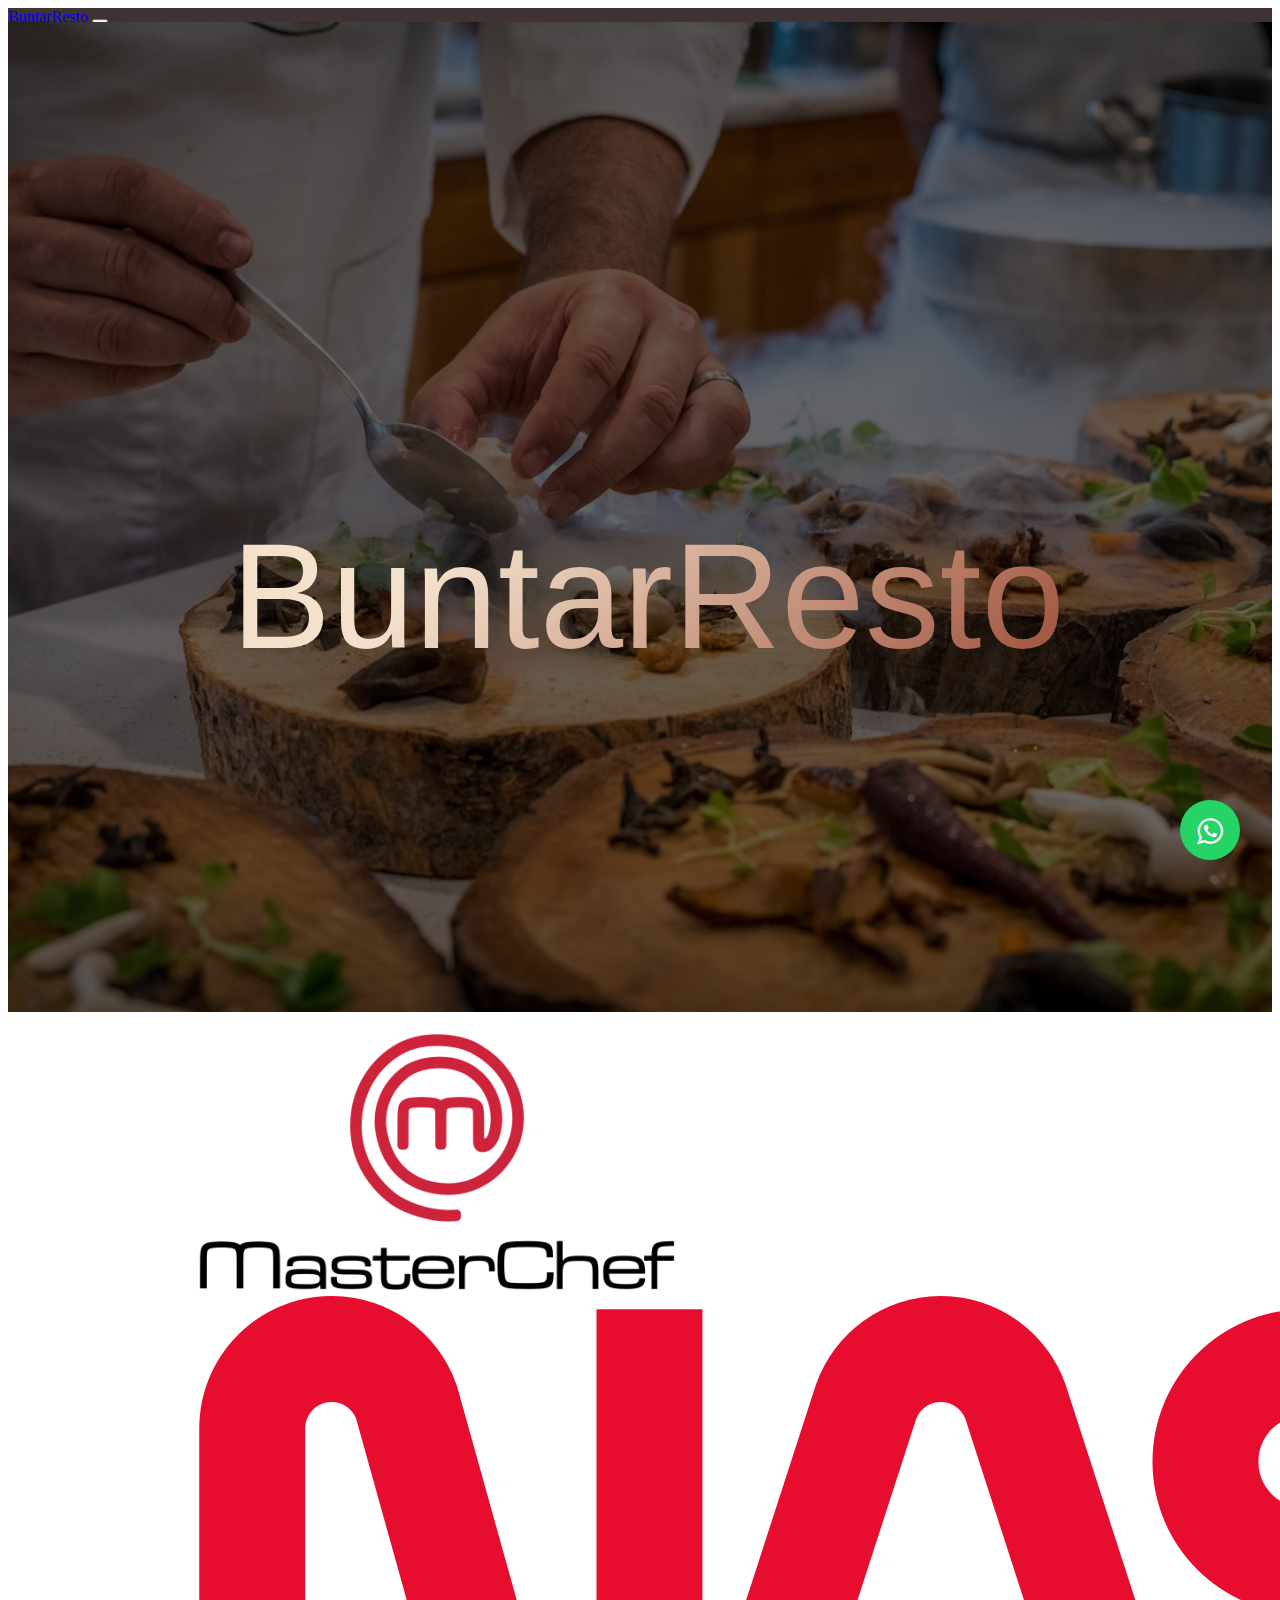
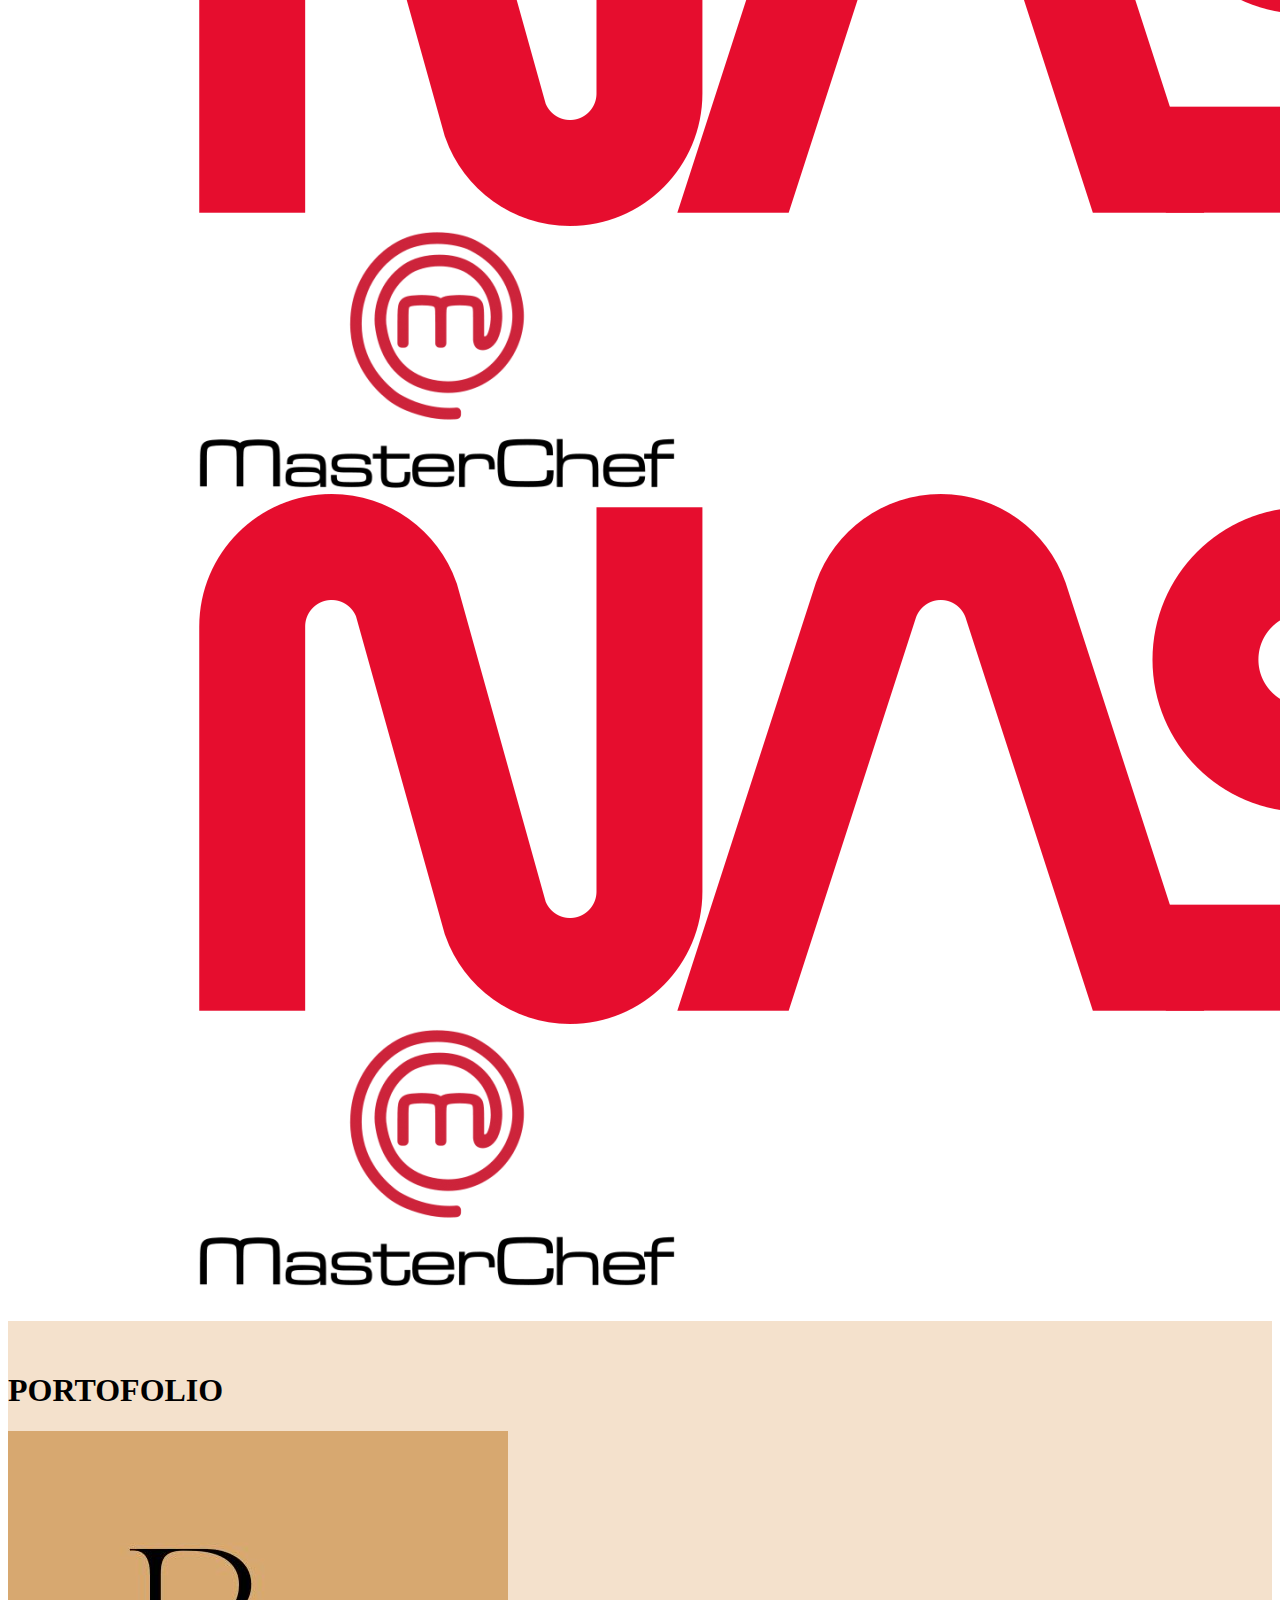
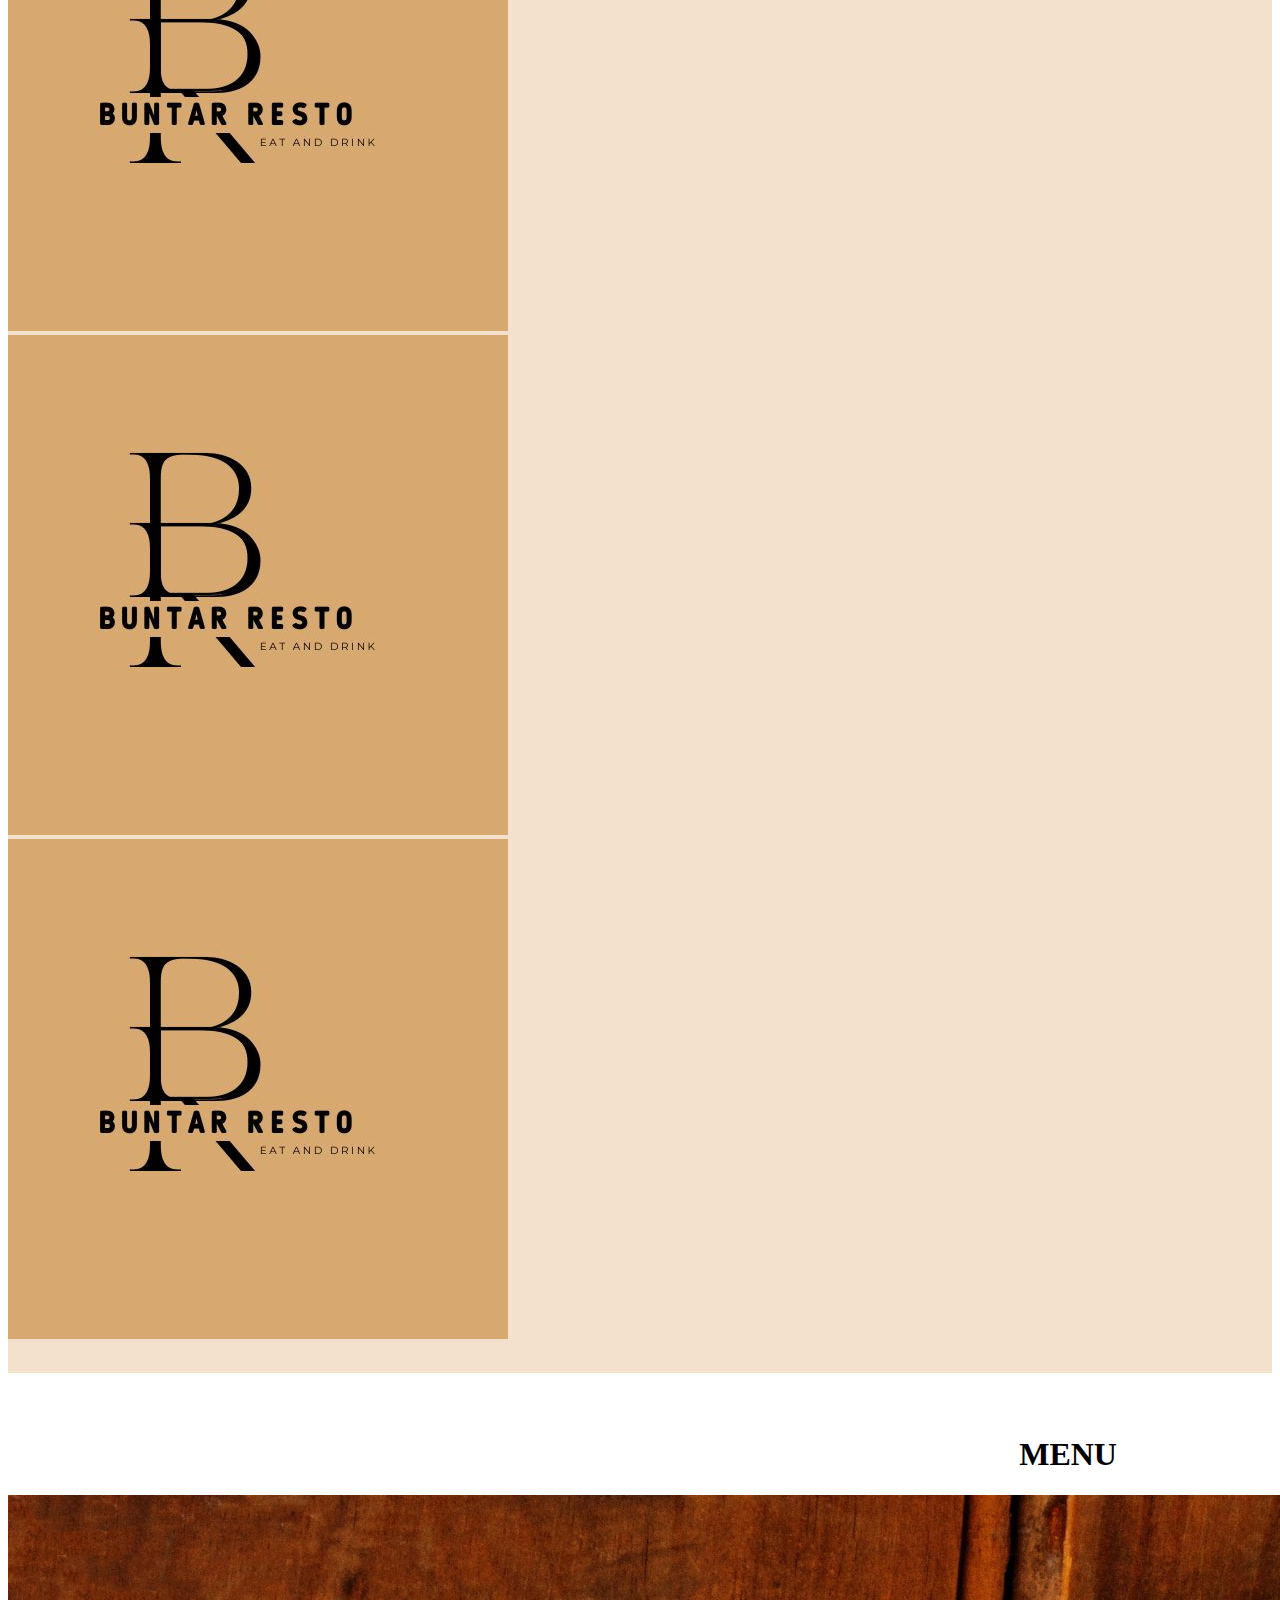
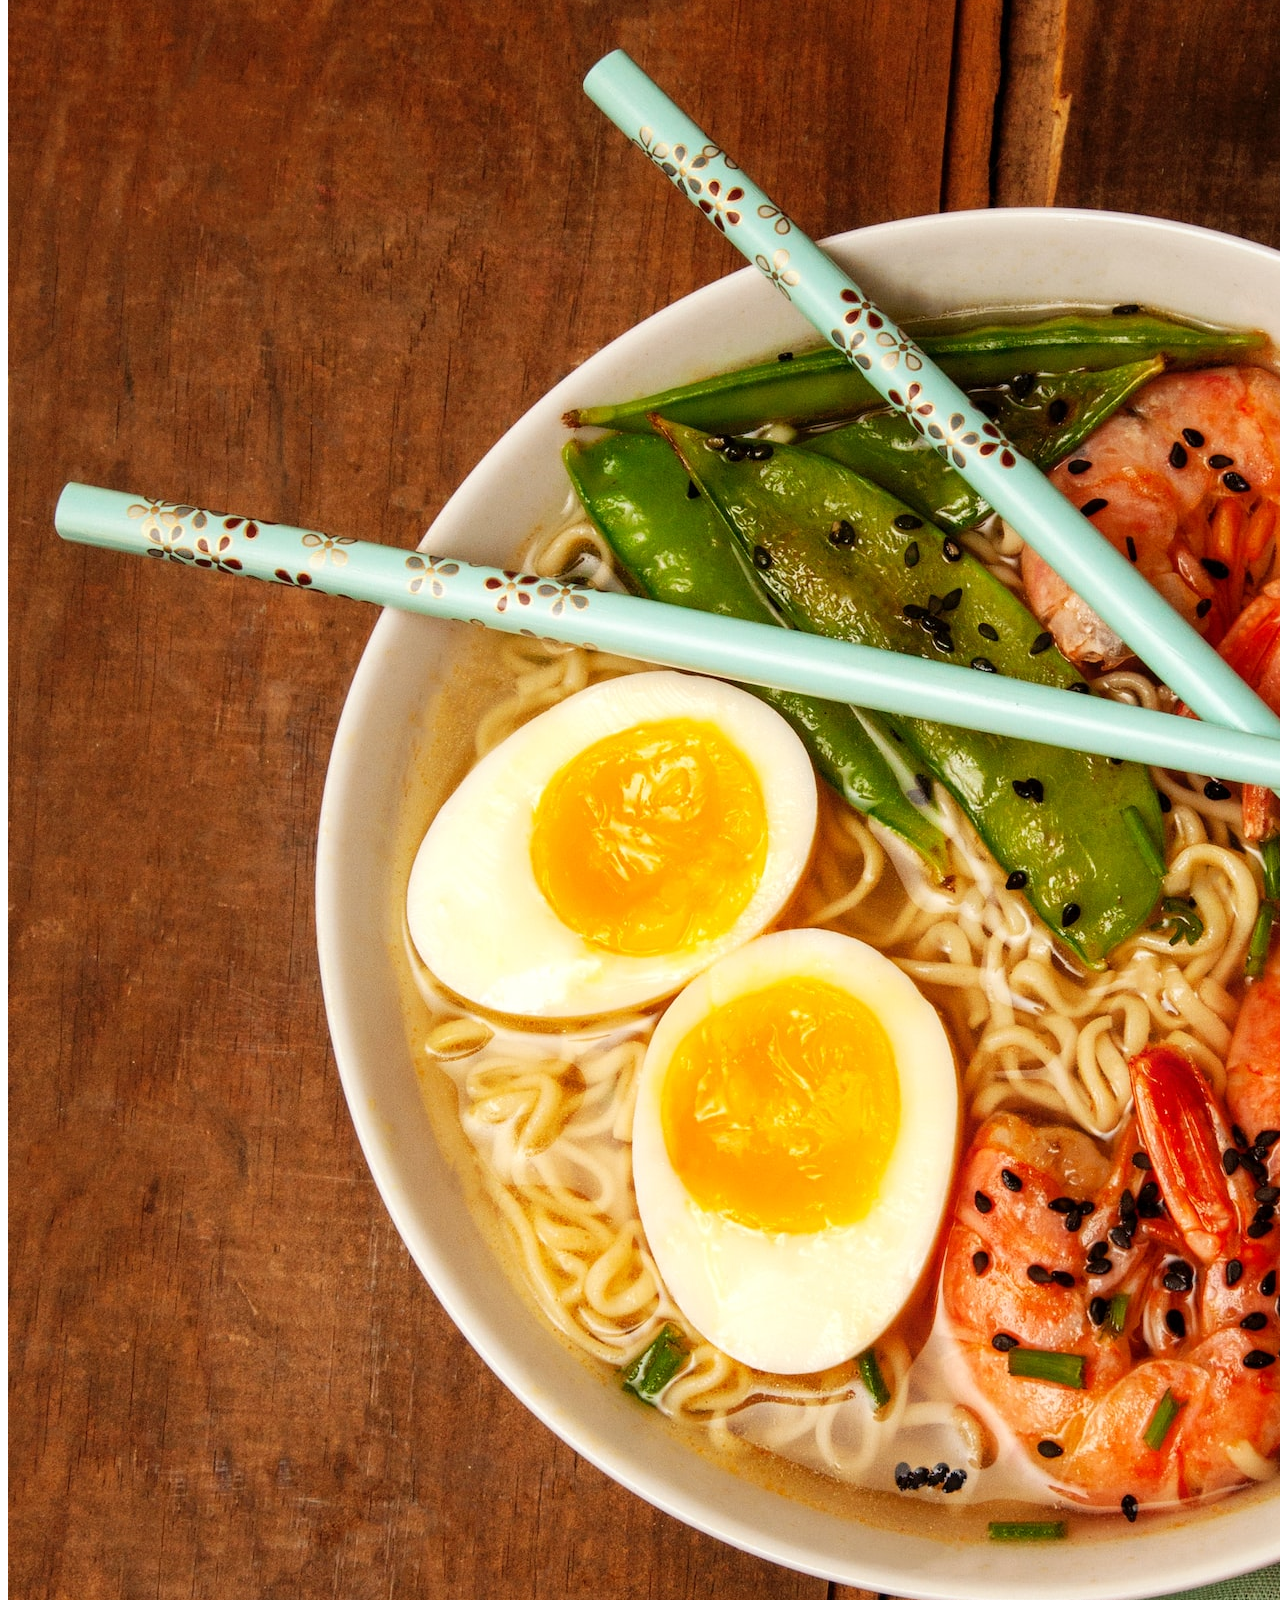
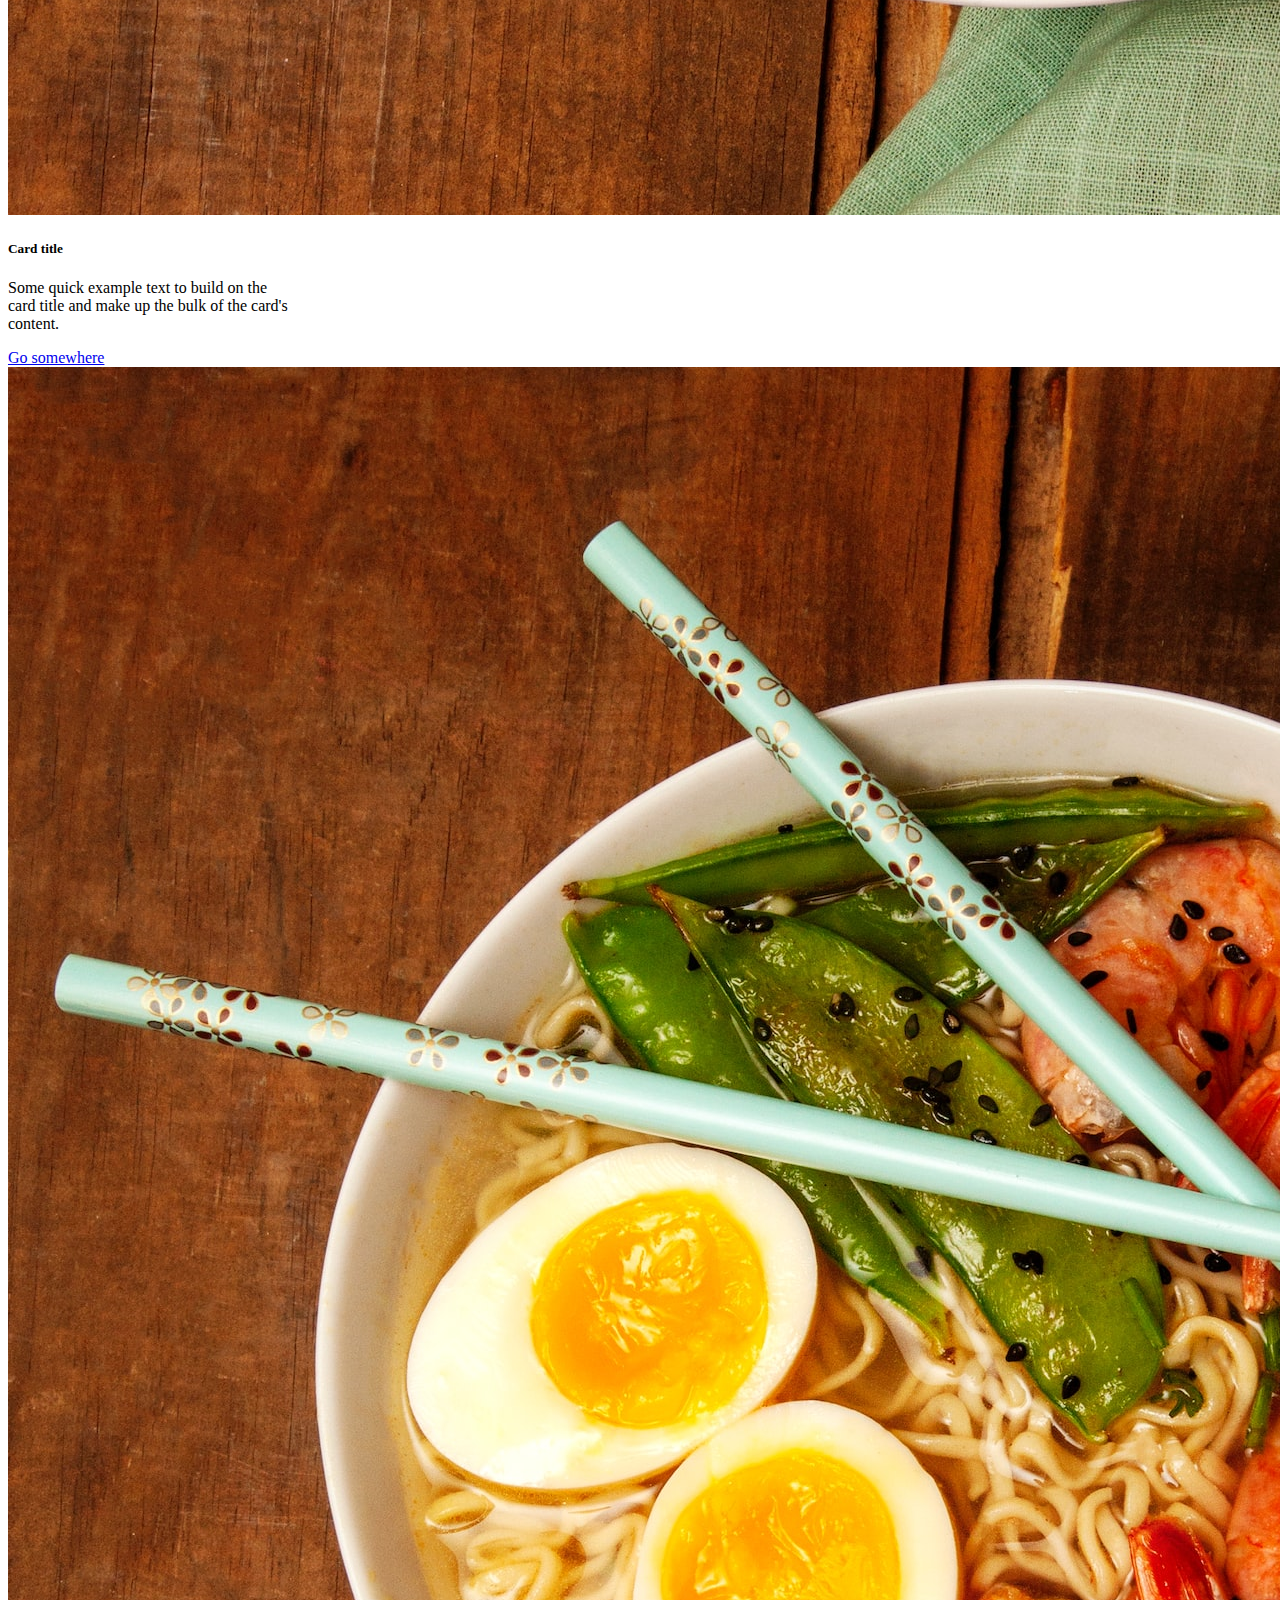
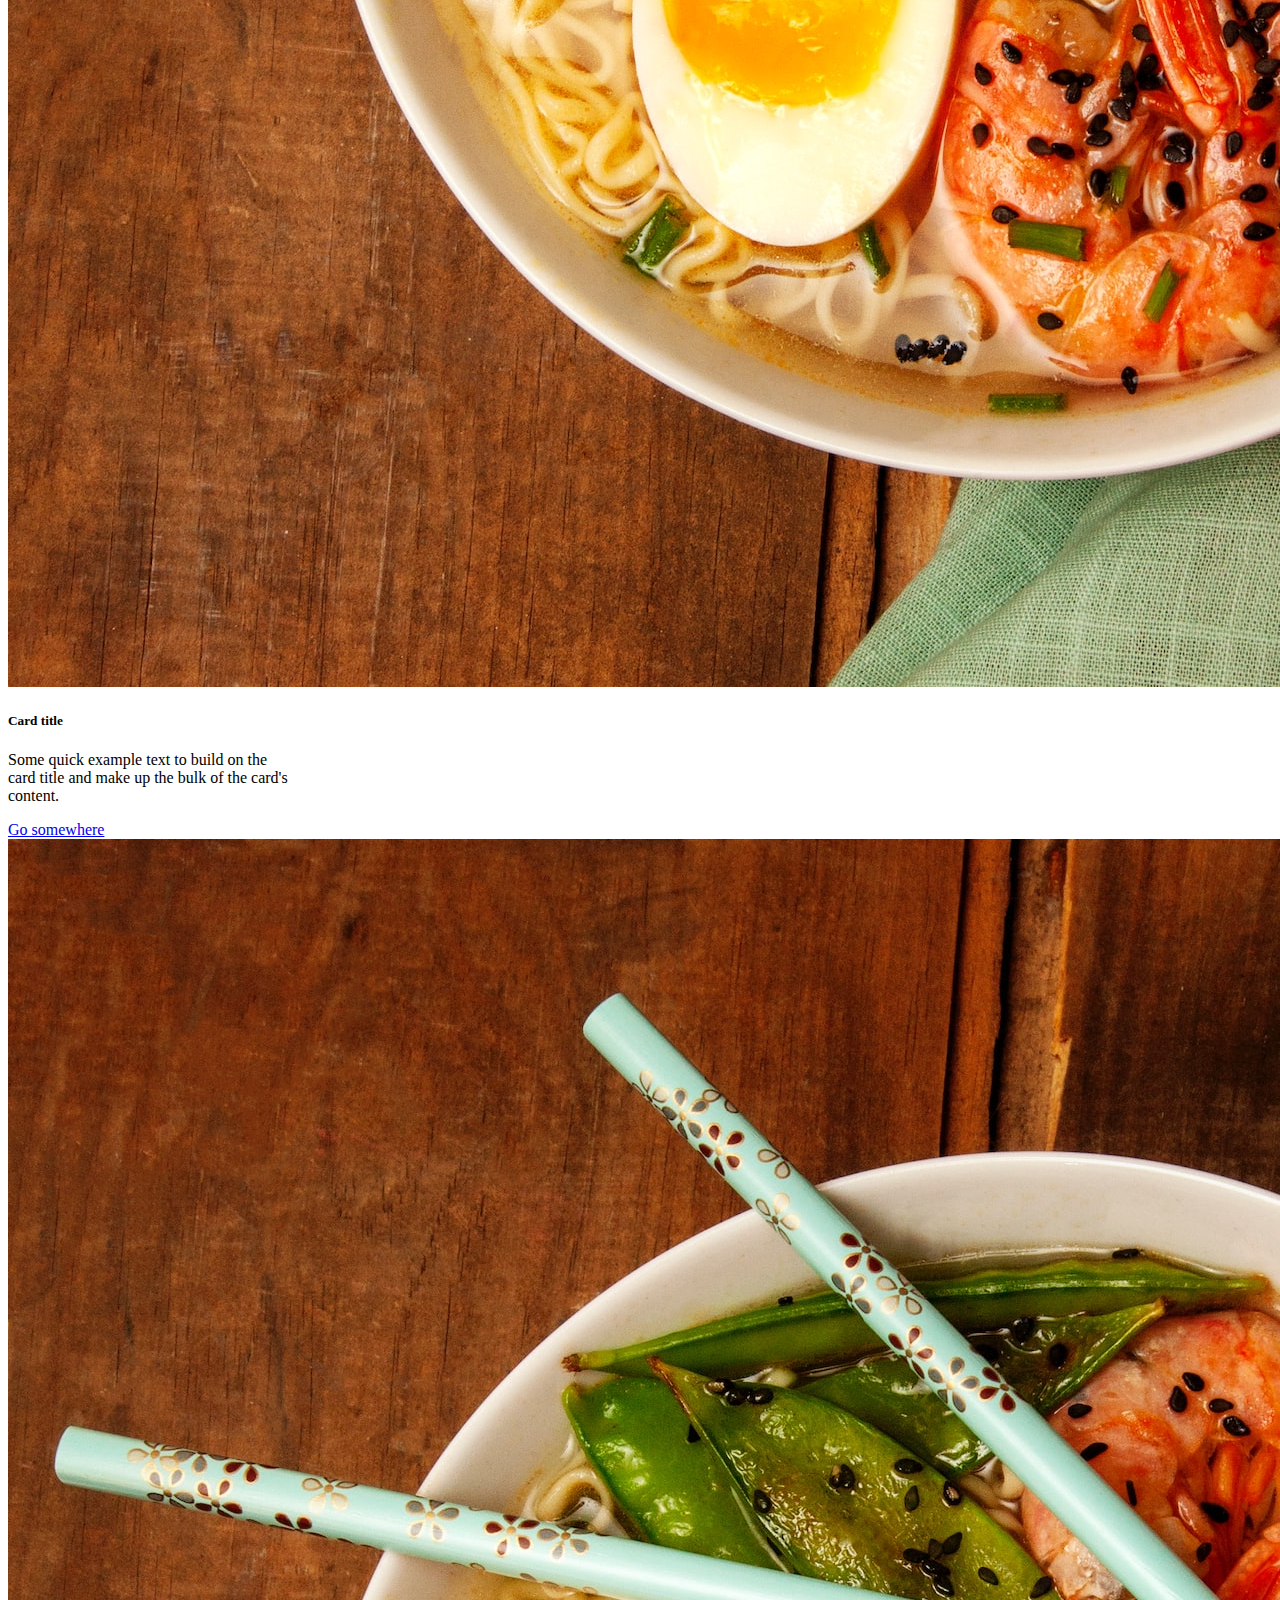
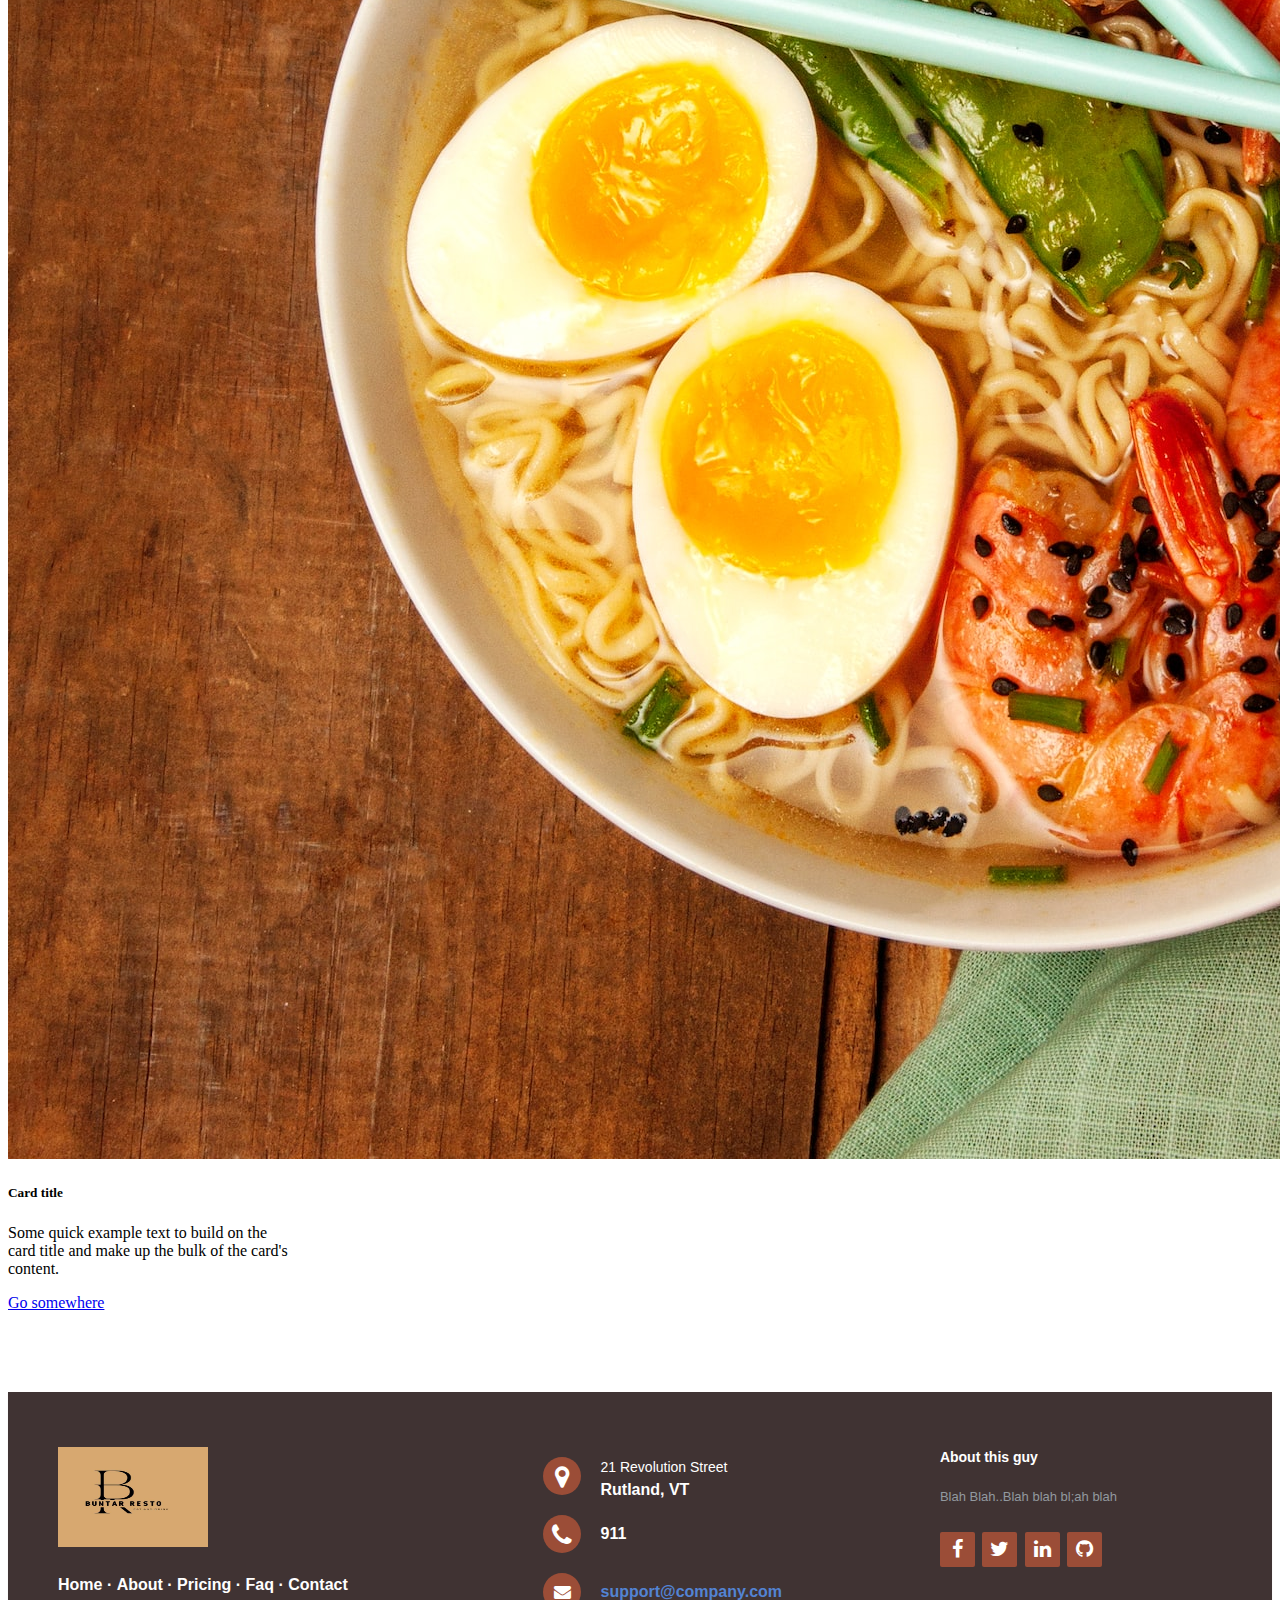
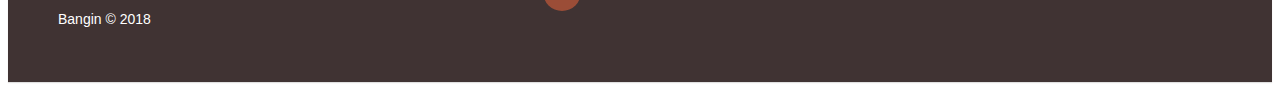
<file: index.html>
<!doctype html>
<html lang="en">
  <head>
    <!-- Required meta tags -->
    <meta charset="utf-8">
    <meta name="viewport" content="width=device-width, initial-scale=1">

    <!-- Bootstrap CSS -->
    <link href="https://cdn.jsdelivr.net/npm/bootstrap@5.1.3/dist/css/bootstrap.min.css" rel="stylesheet" integrity="sha384-1BmE4kWBq78iYhFldvKuhfTAU6auU8tT94WrHftjDbrCEXSU1oBoqyl2QvZ6jIW3" crossorigin="anonymous">
    <!-- mycss -->
    <link rel="stylesheet" href="style.css">

    <title>BuntarResto</title>
  </head>
  <body>

    <link rel="stylesheet" href="https://maxcdn.bootstrapcdn.com/font-awesome/4.5.0/css/font-awesome.min.css">
    <a href="https://api.whatsapp.com/send?phone=51955081075&text=Hola%21%20Quisiera%20m%C3%A1s%20informaci%C3%B3n%20sobre%20Varela%202." class="float" target="_blank">
    <i class="fa fa-whatsapp my-float"></i>
    </a>

    <!-- navbar -->
    <nav class="navbar fixed-top navbar-expand-lg navbar-dark">
        <div class="container">
          <a class="navbar-brand" href="#">BuntarResto</a>
          <button class="navbar-toggler" type="button" data-bs-toggle="collapse" data-bs-target="#navbarNav" aria-controls="navbarNav" aria-expanded="false" aria-label="Toggle navigation">
            <span class="navbar-toggler-icon"></span>
          </button>
          <div class="collapse navbar-collapse" id="navbarNav">
            <ul class="navbar-nav ms-auto">
              <li class="nav-item">
                <a class="nav-link active" aria-current="page" href="#">Home</a>
              </li>
              <li class="nav-item">
                <a class="nav-link" href="menu.html">Menu</a>
              </li>
              <li class="nav-item">
                <a class="nav-link" href="contact.html">Contact</a>
              </li>
            </ul>
          </div>
        </div>
    </nav>

    <!-- greeting text -->
    <div class="display-image-wrapper scrollspy" id="home">
        <div class="display-image"></div>
        <div class="greeting-text">
          <!-- <p class="welcome">Solusi Wangsa Niaga</p> -->
          <p class="branding">BuntarResto</p>
        </div>
    </div>

    <!-- mitra -->
    <div class="mitra">
        <div class="container">
            <div class="row">
                <div class="col-lg-2 col-md-4 col-6 d-flex align-items-center justify-content-center">
                    <img src="img/mstr.png" class="img-fluid" alt="">
                </div>
                <div class="col-lg-2 col-md-4 col-6 d-flex align-items-center justify-content-center">
                    <img src="img/nasa.png" class="img-fluid" alt="">
                </div>
                <div class="col-lg-2 col-md-4 col-6 d-flex align-items-center justify-content-center">
                    <img src="img/mstr.png" class="img-fluid" alt="">
                </div>
                <div class="col-lg-2 col-md-4 col-6 d-flex align-items-center justify-content-center">
                    <img src="img/nasa.png" class="img-fluid" alt="">
                </div>
                <div class="col-lg-2 col-md-4 col-6 d-flex align-items-center justify-content-center">
                    <img src="img/mstr.png" class="img-fluid" alt="">
                </div>
            </div>
        </div>
    </div>

    <div class="porto">
    <div class="container">
    <div class="row">
        <h1>PORTOFOLIO</h1>
        <div class="col">
            <div class="card" style="width: 18rem;">
                <img src="img/bntr.jpg" class="card-img-top" alt="...">
              </div>
        </div>
        <div class="col">
            <div class="card" style="width: 18rem;">
                <img src="img/bntr.jpg" class="card-img-top" alt="...">
              </div>
        </div>
        <div class="col">
            <div class="card" style="width: 18rem;">
                <img src="img/bntr.jpg" class="card-img-top" alt="...">
              </div>
        </div>
    </div>
    </div>
    </div>

    <div class="container">
        <div class="row" style="margin-top: 5%;">
            <h1 style="position: relative; left: 80%;">MENU</h1>
            <div class="col">
                <div class="card" style="width: 18rem;">
                    <img src="img/food.jpg" class="card-img-top" alt="...">
                    <div class="card-body">
                      <h5 class="card-title">Card title</h5>
                      <p class="card-text">Some quick example text to build on the card title and make up the bulk of the card's content.</p>
                      <a href="#" class="btn btn-primary">Go somewhere</a>
                    </div>
                  </div>
            </div>
            <div class="col">
                <div class="card" style="width: 18rem;">
                    <img src="img/food.jpg" class="card-img-top" alt="...">
                    <div class="card-body">
                      <h5 class="card-title">Card title</h5>
                      <p class="card-text">Some quick example text to build on the card title and make up the bulk of the card's content.</p>
                      <a href="#" class="btn btn-primary">Go somewhere</a>
                    </div>
                  </div>
            </div>
            <div class="col">
                <div class="card" style="width: 18rem;">
                    <img src="img/food.jpg" class="card-img-top" alt="...">
                    <div class="card-body">
                      <h5 class="card-title">Card title</h5>
                      <p class="card-text">Some quick example text to build on the card title and make up the bulk of the card's content.</p>
                      <a href="#" class="btn btn-primary">Go somewhere</a>
                    </div>
                  </div>
            </div>
        </div>
    </div>

    <!-- slider -->
    <!-- <div id="carouselExampleControls" class="carousel slide" data-bs-ride="carousel">
        <div class="carousel-inner">
          <div class="carousel-item active">
            <img src="img/1.jpg" class="d-block w-100" alt="...">
          </div>
          <div class="carousel-item">
            <img src="img/1.jpg" class="d-block w-100" alt="...">
          </div>
          <div class="carousel-item">
            <img src="img/1.jpg" class="d-block w-100" alt="...">
          </div>
        </div>
        <button class="carousel-control-prev" type="button" data-bs-target="#carouselExampleControls" data-bs-slide="prev">
          <span class="carousel-control-prev-icon" aria-hidden="true"></span>
          <span class="visually-hidden">Previous</span>
        </button>
        <button class="carousel-control-next" type="button" data-bs-target="#carouselExampleControls" data-bs-slide="next">
          <span class="carousel-control-next-icon" aria-hidden="true"></span>
          <span class="visually-hidden">Next</span>
        </button>
    </div> -->

    <!-- Copyright -->
    <footer class="footer-distributed">

        <div class="footer-left">
  
          <IMG SRC="img/bntr.jpg" ALT="" WIDTH=150 HEIGHT=100>
  
          <p class="footer-links">
            <a href="#">Home</a> ·
            <a href="#">About</a> ·
            <a href="#">Pricing</a> ·
            <a href="#">Faq</a> ·
            <a href="#">Contact</a>
          </p>
  
          <p class="footer-company-name">Bangin &copy; 2018</p>
        </div>
  
        <div class="footer-center">
  
          <div>
            <i class="fa fa-map-marker"></i>
            <p><span>21 Revolution Street</span> Rutland, VT</p>
          </div>
  
          <div>
            <i class="fa fa-phone"></i>
            <p>911</p>
          </div>
  
          <div>
            <i class="fa fa-envelope"></i>
            <p><a href="mailto:support@company.com">support@company.com</a></p>
          </div>
  
        </div>
  
        <div class="footer-right">
  
          <p class="footer-company-about">
            <span>About this guy</span> Blah Blah..Blah blah bl;ah blah
          </p>
  
          <div class="footer-icons">
  
            <a href="#"><i class="fa fa-facebook"></i></a>
            <a href="#"><i class="fa fa-twitter"></i></a>
            <a href="#"><i class="fa fa-linkedin"></i></a>
            <a href="#"><i class="fa fa-github"></i></a>
  
          </div>
  
        </div>
  
    </footer>

    <!-- Optional JavaScript; choose one of the two! -->
    <!-- Option 1: Bootstrap Bundle with Popper -->
    <script src="https://cdn.jsdelivr.net/npm/bootstrap@5.1.3/dist/js/bootstrap.bundle.min.js" integrity="sha384-ka7Sk0Gln4gmtz2MlQnikT1wXgYsOg+OMhuP+IlRH9sENBO0LRn5q+8nbTov4+1p" crossorigin="anonymous"></script>
    <!-- Option 2: Separate Popper and Bootstrap JS -->
    <!--
    <script src="https://cdn.jsdelivr.net/npm/@popperjs/core@2.10.2/dist/umd/popper.min.js" integrity="sha384-7+zCNj/IqJ95wo16oMtfsKbZ9ccEh31eOz1HGyDuCQ6wgnyJNSYdrPa03rtR1zdB" crossorigin="anonymous"></script>
    <script src="https://cdn.jsdelivr.net/npm/bootstrap@5.1.3/dist/js/bootstrap.min.js" integrity="sha384-QJHtvGhmr9XOIpI6YVutG+2QOK9T+ZnN4kzFN1RtK3zEFEIsxhlmWl5/YESvpZ13" crossorigin="anonymous"></script>
    -->
  </body>
</html>
</file>
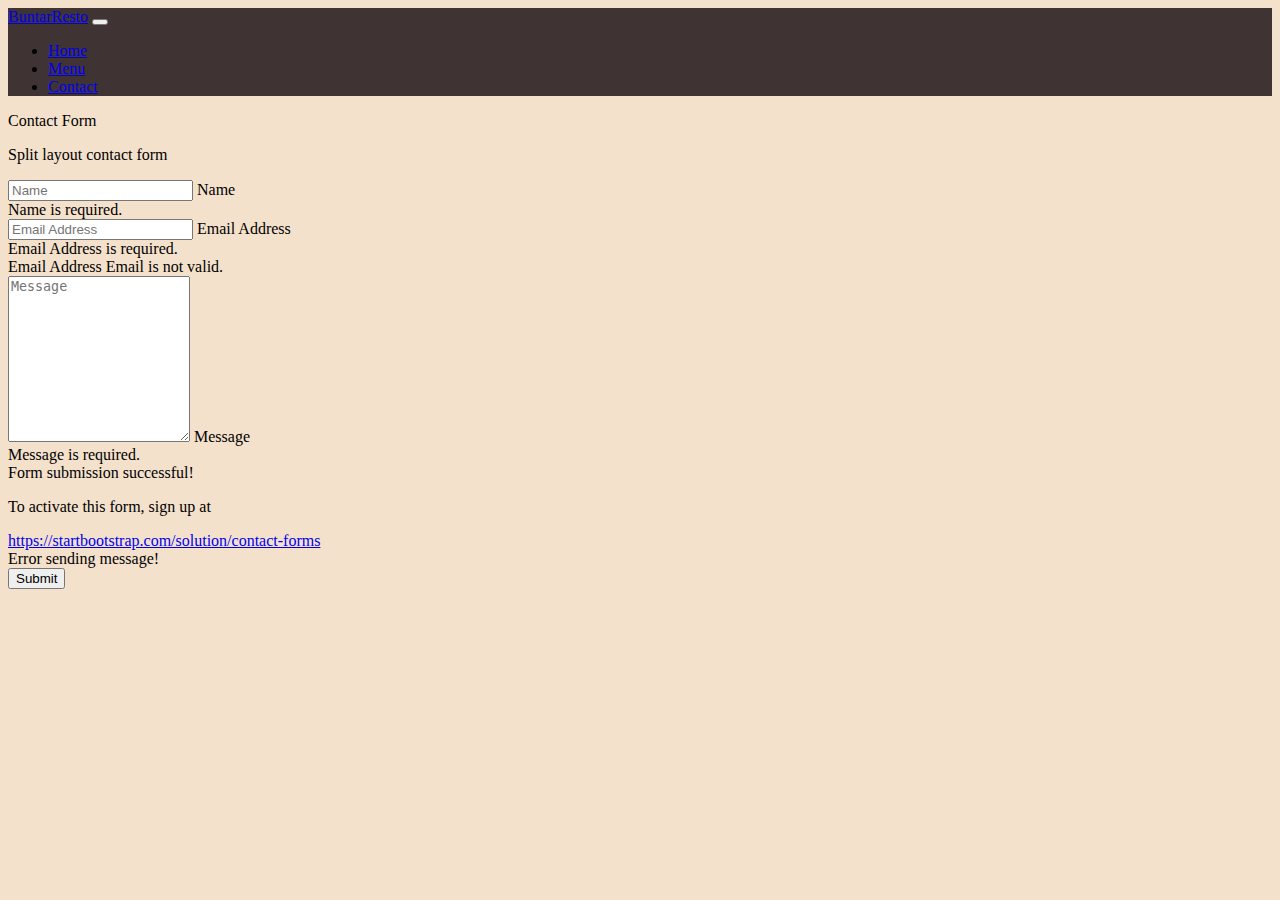
<file: contact.html>
<!doctype html>
<html lang="en">
  <head>
    <!-- Required meta tags -->
    <meta charset="utf-8">
    <meta name="viewport" content="width=device-width, initial-scale=1">

    <!-- Bootstrap CSS -->
    <link href="https://cdn.jsdelivr.net/npm/bootstrap@5.1.3/dist/css/bootstrap.min.css" rel="stylesheet" integrity="sha384-1BmE4kWBq78iYhFldvKuhfTAU6auU8tT94WrHftjDbrCEXSU1oBoqyl2QvZ6jIW3" crossorigin="anonymous">
    <!-- mycss -->
    <link rel="stylesheet" href="style.css">

    <title>BuntarResto | Contact</title>
  </head>
  <body style="background-color: #F4E1CC;">
    <!-- navbar -->
    <nav class="navbar navbar-expand-lg navbar-dark">
        <div class="container">
        <a class="navbar-brand" href="#">BuntarResto</a>
        <button class="navbar-toggler" type="button" data-bs-toggle="collapse" data-bs-target="#navbarNav" aria-controls="navbarNav" aria-expanded="false" aria-label="Toggle navigation">
            <span class="navbar-toggler-icon"></span>
        </button>
        <div class="collapse navbar-collapse" id="navbarNav">
            <ul class="navbar-nav ms-auto">
            <li class="nav-item">
                <a class="nav-link" aria-current="page" href="index.html">Home</a>
            </li>
            <li class="nav-item">
                <a class="nav-link" href="menu.html">Menu</a>
            </li>
            <li class="nav-item">
                <a class="nav-link active" href="#">Contact</a>
            </li>
            </ul>
        </div>
        </div>
    </nav>

<!-- Bootstrap 5 Contact Form Snippet -->

<div class="container-fluid px-5 my-5">
    <div class="row justify-content-center">
      <div class="col-xl-10">
        <div class="card border-0 rounded-3 shadow-lg overflow-hidden">
          <div class="card-body p-0">
            <div class="row g-0">
              <div class="col-sm-6 d-none d-sm-block bg-image"></div>
              <div class="col-sm-6 p-4">
                <div class="text-center">
                  <div class="h3 fw-light">Contact Form</div>
                  <p class="mb-4 text-muted">Split layout contact form</p>
                </div>
  
                <!-- * * * * * * * * * * * * * *
            // * * SB Forms Contact Form * *
            // * * * * * * * * * * * * * * *
  
            // This form is pre-integrated with SB Forms.
            // To make this form functional, sign up at
            // https://startbootstrap.com/solution/contact-forms
            // to get an API token!
            -->
  
                <form id="contactForm" data-sb-form-api-token="API_TOKEN">
  
                  <!-- Name Input -->
                  <div class="form-floating mb-3">
                    <input class="form-control" id="name" type="text" placeholder="Name" data-sb-validations="required" />
                    <label for="name">Name</label>
                    <div class="invalid-feedback" data-sb-feedback="name:required">Name is required.</div>
                  </div>
  
                  <!-- Email Input -->
                  <div class="form-floating mb-3">
                    <input class="form-control" id="emailAddress" type="email" placeholder="Email Address" data-sb-validations="required,email" />
                    <label for="emailAddress">Email Address</label>
                    <div class="invalid-feedback" data-sb-feedback="emailAddress:required">Email Address is required.</div>
                    <div class="invalid-feedback" data-sb-feedback="emailAddress:email">Email Address Email is not valid.</div>
                  </div>
  
                  <!-- Message Input -->
                  <div class="form-floating mb-3">
                    <textarea class="form-control" id="message" type="text" placeholder="Message" style="height: 10rem;" data-sb-validations="required"></textarea>
                    <label for="message">Message</label>
                    <div class="invalid-feedback" data-sb-feedback="message:required">Message is required.</div>
                  </div>
  
                  <!-- Submit success message -->
                  <div class="d-none" id="submitSuccessMessage">
                    <div class="text-center mb-3">
                      <div class="fw-bolder">Form submission successful!</div>
                      <p>To activate this form, sign up at</p>
                      <a href="https://startbootstrap.com/solution/contact-forms">https://startbootstrap.com/solution/contact-forms</a>
                    </div>
                  </div>
  
                  <!-- Submit error message -->
                  <div class="d-none" id="submitErrorMessage">
                    <div class="text-center text-danger mb-3">Error sending message!</div>
                  </div>
  
                  <!-- Submit button -->
                  <div class="d-grid">
                    <button class="btn btn-primary btn-lg disabled" id="submitButton" type="submit">Submit</button>
                  </div>
                </form>
                <!-- End of contact form -->
  
              </div>
            </div>
  
          </div>
        </div>
      </div>
    </div>
  </div>
  
  <!-- CDN Link to SB Forms Scripts -->
  <script src="https://cdn.startbootstrap.com/sb-forms-latest.js"></script>

    <!-- Optional JavaScript; choose one of the two! -->
    <!-- Option 1: Bootstrap Bundle with Popper -->
    <script src="https://cdn.jsdelivr.net/npm/bootstrap@5.1.3/dist/js/bootstrap.bundle.min.js" integrity="sha384-ka7Sk0Gln4gmtz2MlQnikT1wXgYsOg+OMhuP+IlRH9sENBO0LRn5q+8nbTov4+1p" crossorigin="anonymous"></script>
    <!-- Option 2: Separate Popper and Bootstrap JS -->
    <!--
    <script src="https://cdn.jsdelivr.net/npm/@popperjs/core@2.10.2/dist/umd/popper.min.js" integrity="sha384-7+zCNj/IqJ95wo16oMtfsKbZ9ccEh31eOz1HGyDuCQ6wgnyJNSYdrPa03rtR1zdB" crossorigin="anonymous"></script>
    <script src="https://cdn.jsdelivr.net/npm/bootstrap@5.1.3/dist/js/bootstrap.min.js" integrity="sha384-QJHtvGhmr9XOIpI6YVutG+2QOK9T+ZnN4kzFN1RtK3zEFEIsxhlmWl5/YESvpZ13" crossorigin="anonymous"></script>
    -->
  </body>
</html>
</file>
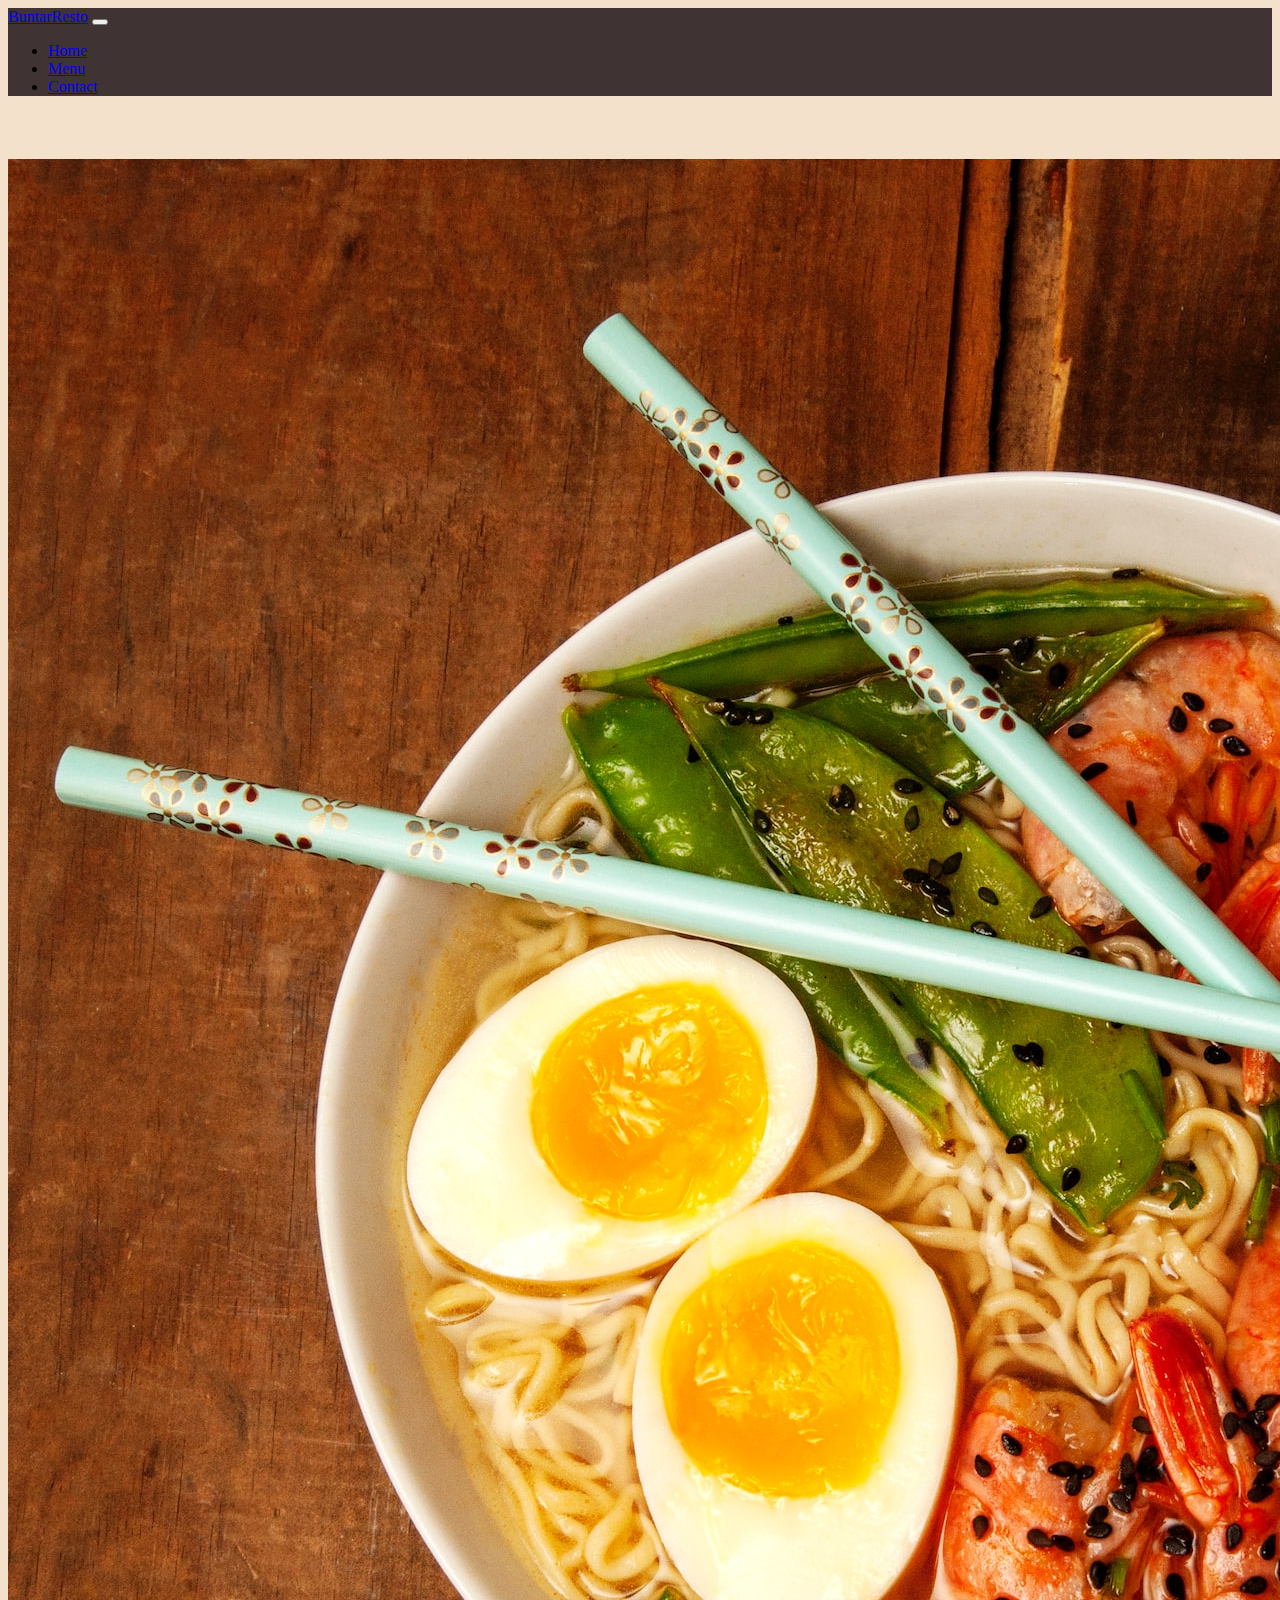
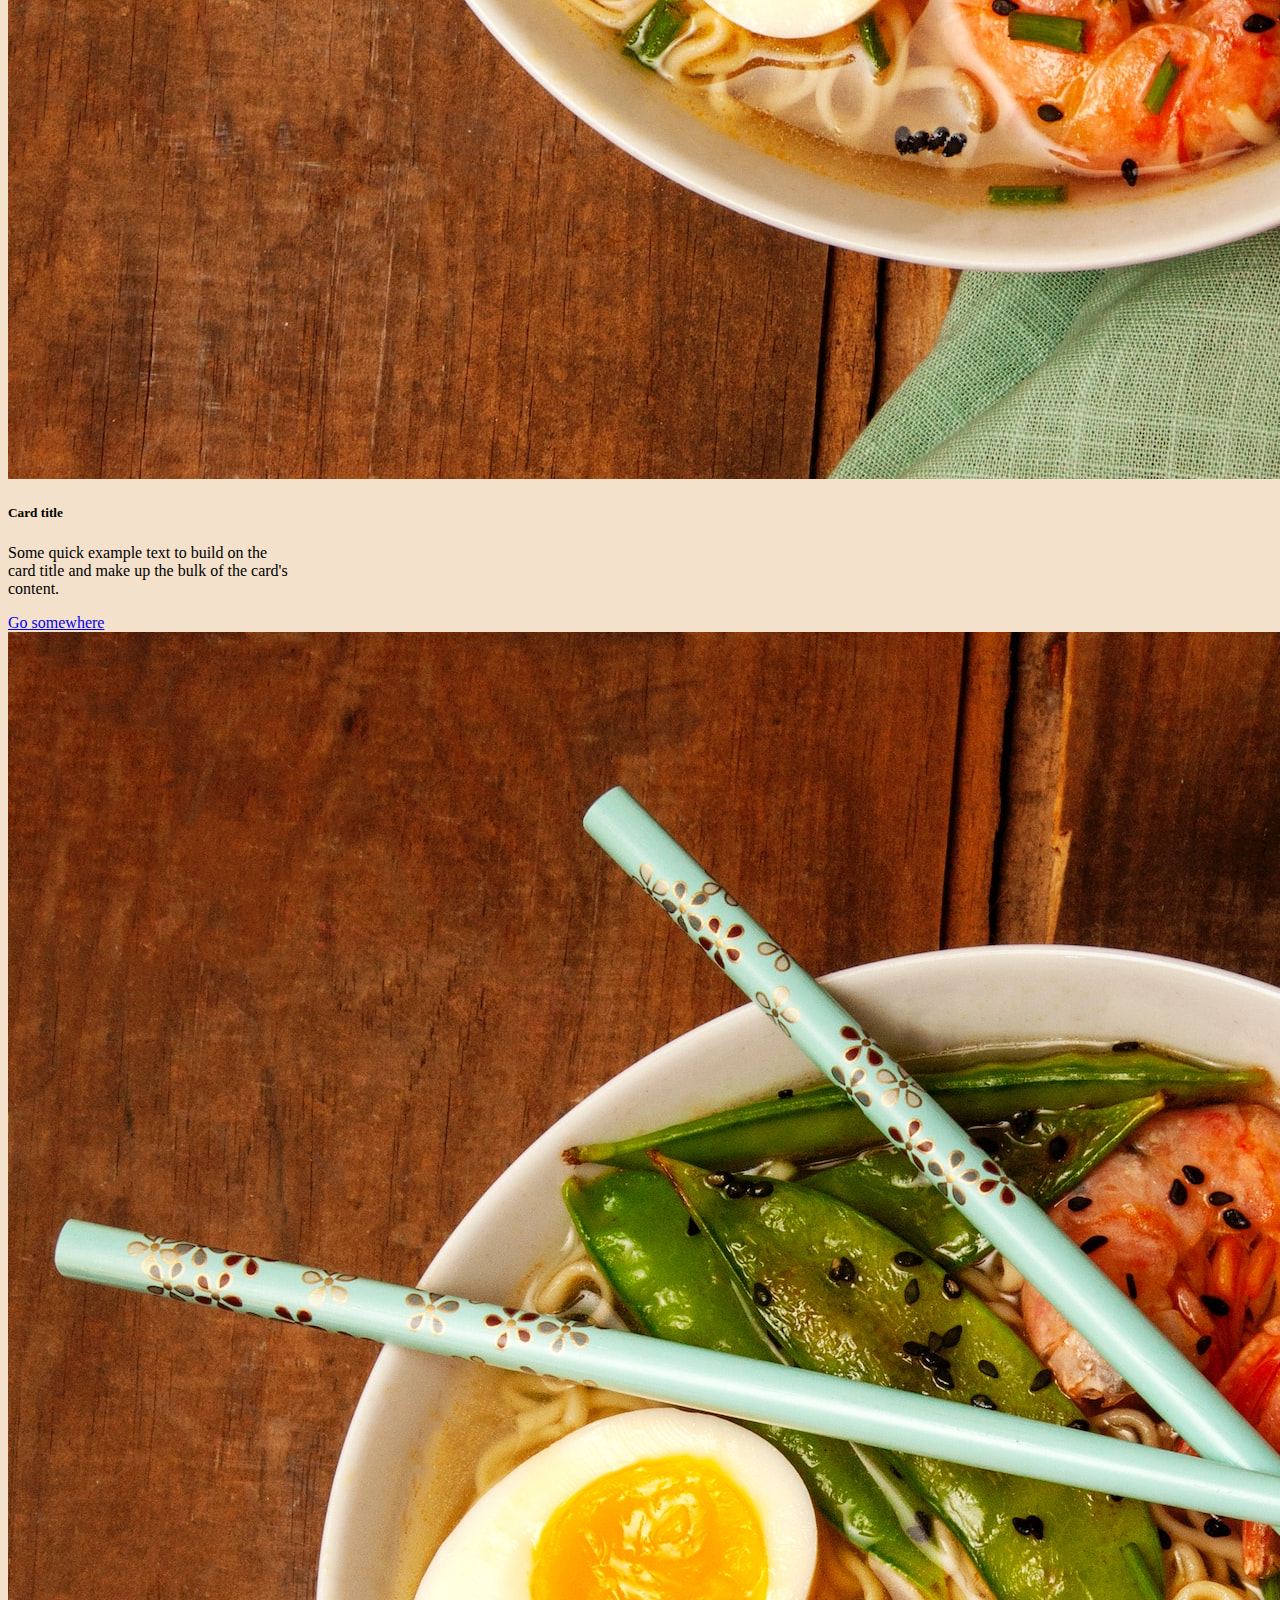
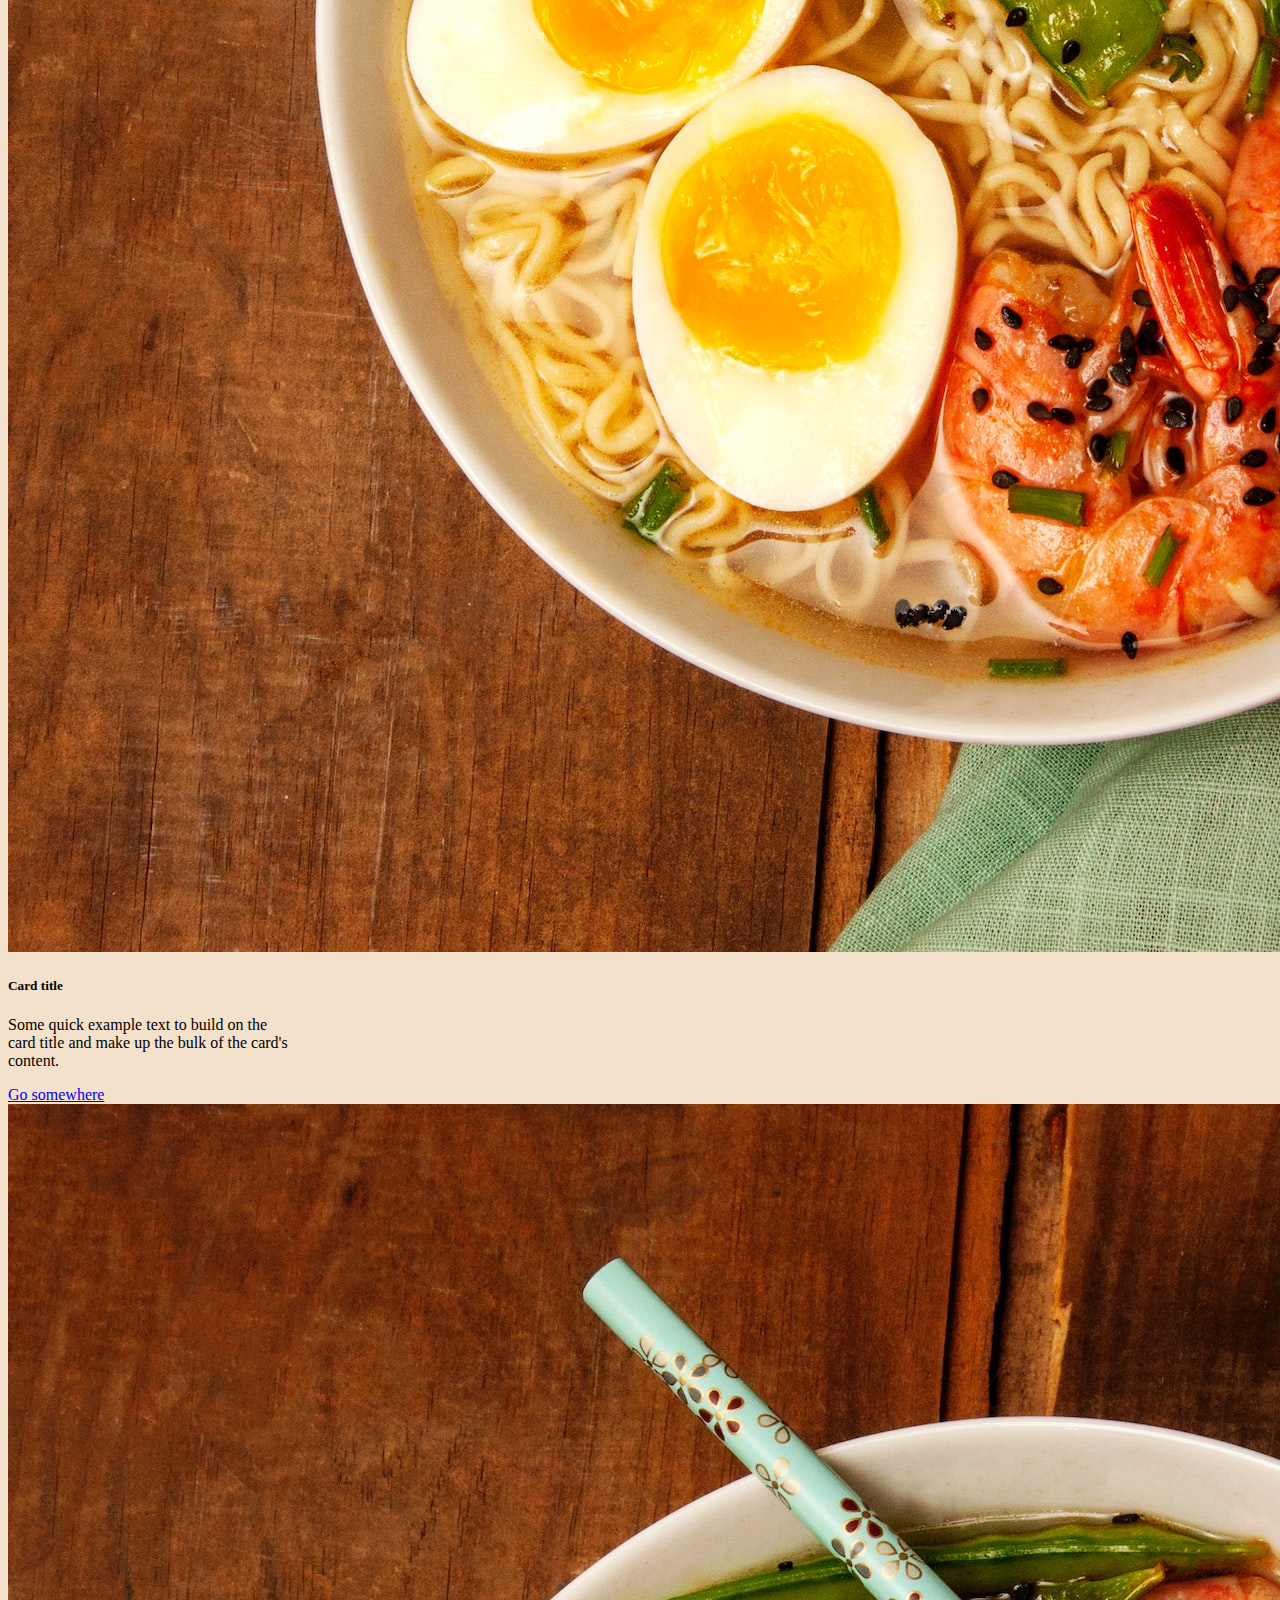
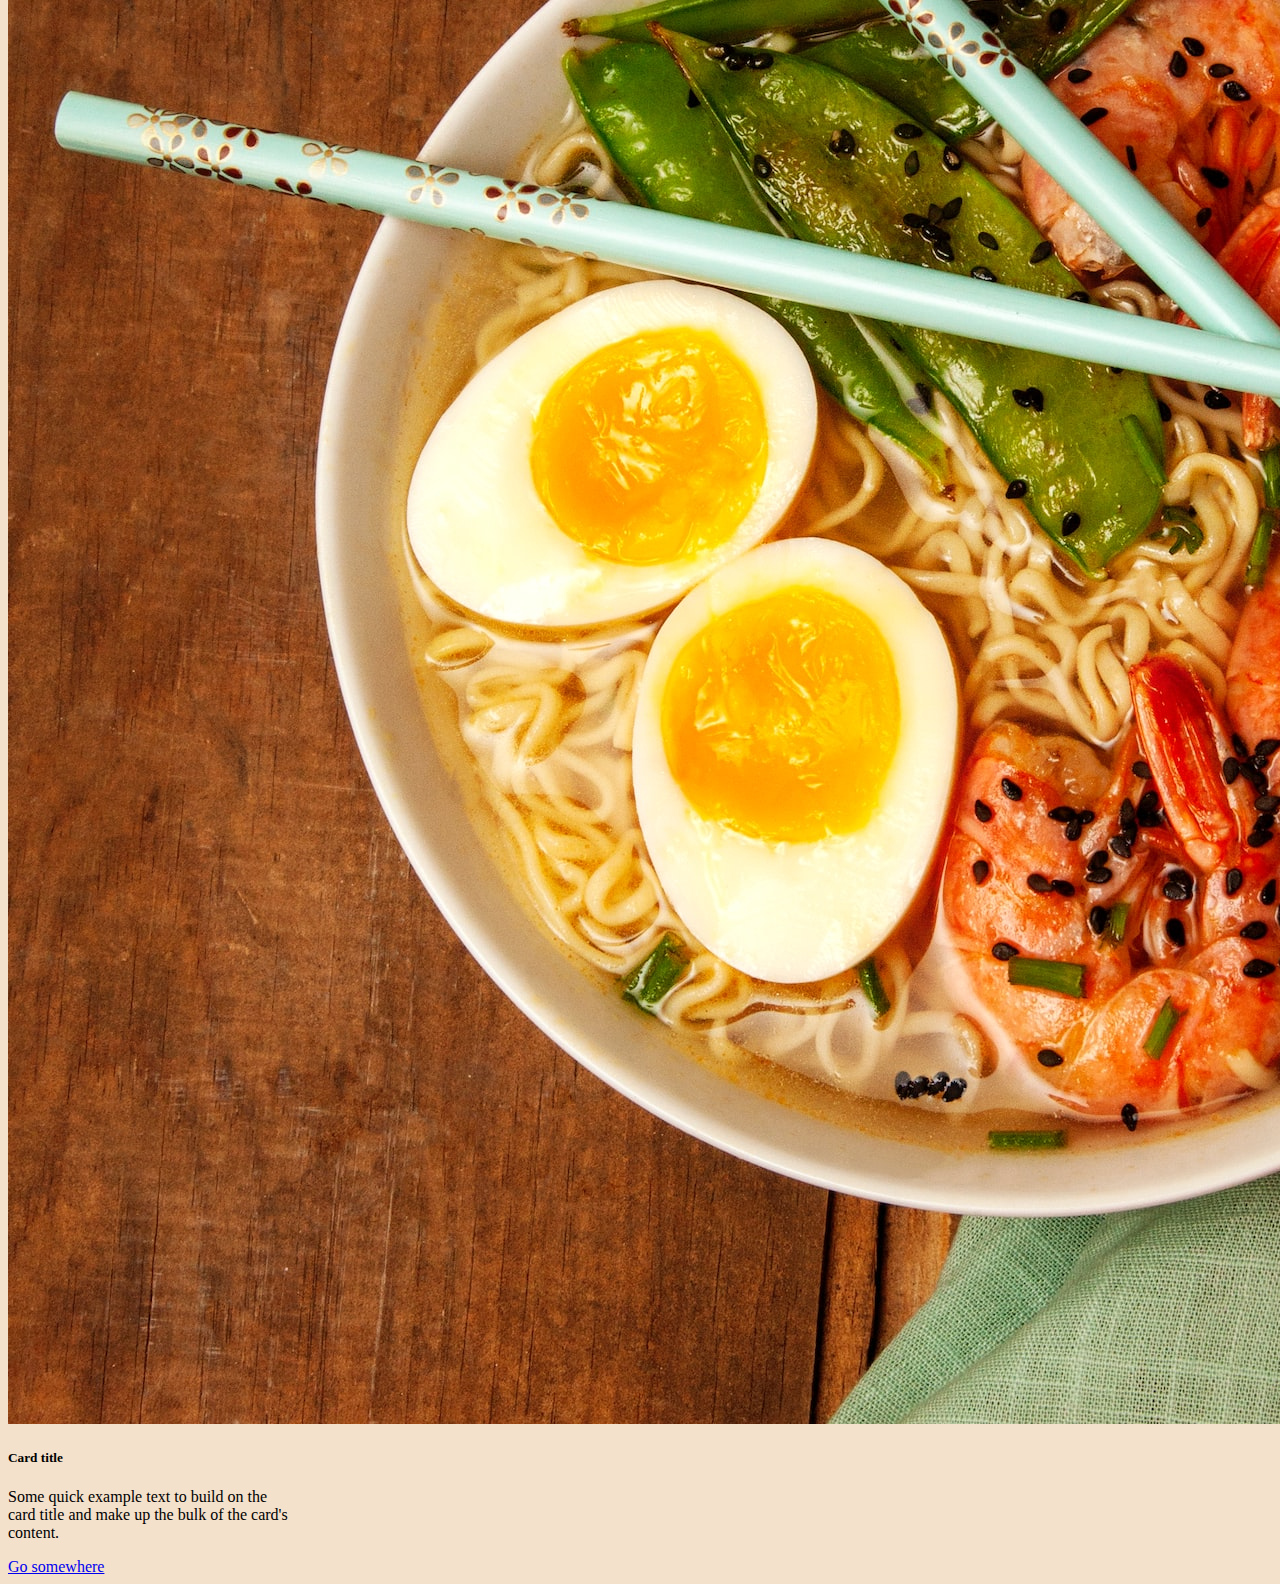
<file: menu.html>
<!doctype html>
<html lang="en">
  <head>
    <!-- Required meta tags -->
    <meta charset="utf-8">
    <meta name="viewport" content="width=device-width, initial-scale=1">

    <!-- Bootstrap CSS -->
    <link href="https://cdn.jsdelivr.net/npm/bootstrap@5.1.3/dist/css/bootstrap.min.css" rel="stylesheet" integrity="sha384-1BmE4kWBq78iYhFldvKuhfTAU6auU8tT94WrHftjDbrCEXSU1oBoqyl2QvZ6jIW3" crossorigin="anonymous">
    <!-- mycss -->
    <link rel="stylesheet" href="style.css">

    <title>BuntarResto | Menu</title>
  </head>
  <body style="background-color: #F4E1CC;">

    <!-- navbar -->
    <nav class="navbar navbar-expand-lg navbar-dark">
        <div class="container">
          <a class="navbar-brand" href="#">BuntarResto</a>
          <button class="navbar-toggler" type="button" data-bs-toggle="collapse" data-bs-target="#navbarNav" aria-controls="navbarNav" aria-expanded="false" aria-label="Toggle navigation">
            <span class="navbar-toggler-icon"></span>
          </button>
          <div class="collapse navbar-collapse" id="navbarNav">
            <ul class="navbar-nav ms-auto">
              <li class="nav-item">
                <a class="nav-link" aria-current="page" href="index.html">Home</a>
              </li>
              <li class="nav-item">
                <a class="nav-link active" href="#">Menu</a>
              </li>
              <li class="nav-item">
                <a class="nav-link" href="contact.html">Contact</a>
              </li>
            </ul>
          </div>
        </div>
    </nav>

    <div class="container">
        <div class="row" style="margin-top: 5%;">
            <div class="col">
                <div class="card" style="width: 18rem;">
                    <img src="img/food.jpg" class="card-img-top" alt="...">
                    <div class="card-body">
                      <h5 class="card-title">Card title</h5>
                      <p class="card-text">Some quick example text to build on the card title and make up the bulk of the card's content.</p>
                      <a href="#" class="btn btn-primary">Go somewhere</a>
                    </div>
                  </div>
            </div>
            <div class="col">
                <div class="card" style="width: 18rem;">
                    <img src="img/food.jpg" class="card-img-top" alt="...">
                    <div class="card-body">
                      <h5 class="card-title">Card title</h5>
                      <p class="card-text">Some quick example text to build on the card title and make up the bulk of the card's content.</p>
                      <a href="#" class="btn btn-primary">Go somewhere</a>
                    </div>
                  </div>
            </div>
            <div class="col">
                <div class="card" style="width: 18rem;">
                    <img src="img/food.jpg" class="card-img-top" alt="...">
                    <div class="card-body">
                      <h5 class="card-title">Card title</h5>
                      <p class="card-text">Some quick example text to build on the card title and make up the bulk of the card's content.</p>
                      <a href="#" class="btn btn-primary">Go somewhere</a>
                    </div>
                  </div>
            </div>
        </div>
    </div>

    <!-- Optional JavaScript; choose one of the two! -->
    <!-- Option 1: Bootstrap Bundle with Popper -->
    <script src="https://cdn.jsdelivr.net/npm/bootstrap@5.1.3/dist/js/bootstrap.bundle.min.js" integrity="sha384-ka7Sk0Gln4gmtz2MlQnikT1wXgYsOg+OMhuP+IlRH9sENBO0LRn5q+8nbTov4+1p" crossorigin="anonymous"></script>
    <!-- Option 2: Separate Popper and Bootstrap JS -->
    <!--
    <script src="https://cdn.jsdelivr.net/npm/@popperjs/core@2.10.2/dist/umd/popper.min.js" integrity="sha384-7+zCNj/IqJ95wo16oMtfsKbZ9ccEh31eOz1HGyDuCQ6wgnyJNSYdrPa03rtR1zdB" crossorigin="anonymous"></script>
    <script src="https://cdn.jsdelivr.net/npm/bootstrap@5.1.3/dist/js/bootstrap.min.js" integrity="sha384-QJHtvGhmr9XOIpI6YVutG+2QOK9T+ZnN4kzFN1RtK3zEFEIsxhlmWl5/YESvpZ13" crossorigin="anonymous"></script>
    -->
  </body>
</html>
</file>
<file: style.css>
nav {
    background-color: #403333;
}

/* float button wa */
.float{
	position:fixed;
	width:60px;
	height:60px;
	bottom:40px;
	right:40px;
	background-color:#25d366;
	color:#FFF;
	border-radius:50px;
	text-align:center;
  font-size:30px;
  z-index:100;
}

.my-float{
	margin-top:16px;
}

/* greeting text */
.display-image {
    background-image: url(img/2.jpg);
    width: 100%;
    height: 110vh;
    background-position: center;
    background-repeat: no-repeat;
    background-size: cover;
    position: relative;
    overflow: hidden;
    filter: brightness(40%);
    margin-top: -10vh;
}

.greeting-text{
    position: absolute;
    z-index: 4;
    color: white;
    top:40%;
    width: 100%;
    display: flex;
    justify-content: center;
    align-items: center;
    flex-wrap: wrap;
}

.branding{
    text-align: center;
    font-family: 'Josefin Sans', sans-serif;
    font-size: 150px;
    background-image: linear-gradient(315deg, #9B4D37 0%, #F4E1CC 74%);
    -webkit-background-clip: text;
    -moz-background-clip: text;
    -webkit-text-fill-color: transparent;
    -moz-text-fill-color: transparent;
}

.mitra {
    margin-top: 20px;
    margin-bottom: 20px;
    margin-left: 15%;
}

/* porto */
.porto {
    margin-top: 30px;
    padding-top: 30px;
    background-color: #F4E1CC;
    padding-bottom: 30px;
}


/* footer */
.footer-distributed {
    background-color: #403333;
    box-shadow: 0 1px 1px 0 rgba(0, 0, 0, 0.12);
    box-sizing: border-box;
    width: 100%;
    text-align: left;
    font: bold 16px sans-serif;
  
    padding: 55px 50px;
    margin-top: 80px;
  }
  
  .footer-distributed .footer-left,
  .footer-distributed .footer-center,
  .footer-distributed .footer-right {
    display: inline-block;
    vertical-align: top;
  }
  
  /* Footer left */
  
  .footer-distributed .footer-left {
    width: 40%;
  }
  
  /* The company logo */
  
  .footer-distributed h3 {
    color: #ffffff;
    font: normal 36px "Cookie", cursive;
    margin: 0;
  }
  
  .footer-distributed h3 span {
    color: #5383d3;
  }
  
  /* Footer links */
  
  .footer-distributed .footer-links {
    color: #ffffff;
    margin: 20px 0 12px;
    padding: 0;
  }
  
  .footer-distributed .footer-links a {
    display: inline-block;
    line-height: 1.8;
    text-decoration: none;
    color: inherit;
  }
  
  .footer-distributed .footer-company-name {
    color: #fff;
    font-size: 14px;
    font-weight: normal;
    margin: 0;
  }
  
  /* Footer Center */
  
  .footer-distributed .footer-center {
    width: 35%;
  }
  
  .footer-distributed .footer-center i {
    background-color: #9B4D37;
    color: #ffffff;
    font-size: 25px;
    width: 38px;
    height: 38px;
    border-radius: 50%;
    text-align: center;
    line-height: 42px;
    margin: 10px 15px;
    vertical-align: middle;
  }
  
  .footer-distributed .footer-center i.fa-envelope {
    font-size: 17px;
    line-height: 38px;
  }
  
  .footer-distributed .footer-center p {
    display: inline-block;
    color: #ffffff;
    vertical-align: middle;
    margin: 0;
  }
  
  .footer-distributed .footer-center p span {
    display: block;
    font-weight: normal;
    font-size: 14px;
    line-height: 2;
  }
  
  .footer-distributed .footer-center p a {
    color: #5383d3;
    text-decoration: none;
  }
  
  /* Footer Right */

  
  .footer-distributed .footer-right {
    width: 20%;
  }
  
  .footer-distributed .footer-company-about {
    line-height: 20px;
    color: #92999f;
    font-size: 13px;
    font-weight: normal;
    margin: 0;
  }
  
  .footer-distributed .footer-company-about span {
    display: block;
    color: #ffffff;
    font-size: 14px;
    font-weight: bold;
    margin-bottom: 20px;
  }
  
  .footer-distributed .footer-icons {
    margin-top: 25px;
  }
  
  .footer-distributed .footer-icons a {
    display: inline-block;
    width: 35px;
    height: 35px;
    cursor: pointer;
    background-color: #9B4D37;
    border-radius: 2px;
  
    font-size: 20px;
    color: #ffffff;
    text-align: center;
    line-height: 35px;
  
    margin-right: 3px;
    margin-bottom: 5px;
  }
  
  /* If you don't want the footer to be responsive, remove these media queries */
  
  @media (max-width: 880px) {
    .footer-distributed {
      font: bold 14px sans-serif;
    }
  
    .footer-distributed .footer-left,
    .footer-distributed .footer-center,
    .footer-distributed .footer-right {
      display: block;
      width: 100%;
      margin-bottom: 40px;
      text-align: center;
    }
  
    .footer-distributed .footer-center i {
      margin-left: 0;
    }
  }
  /*end footer  */

  .bg-image {
    background-image: url('img/bntr.jpg');
    background-size: cover;
    background-position: center;
    background-repeat: no-repeat;
  }
</file>
